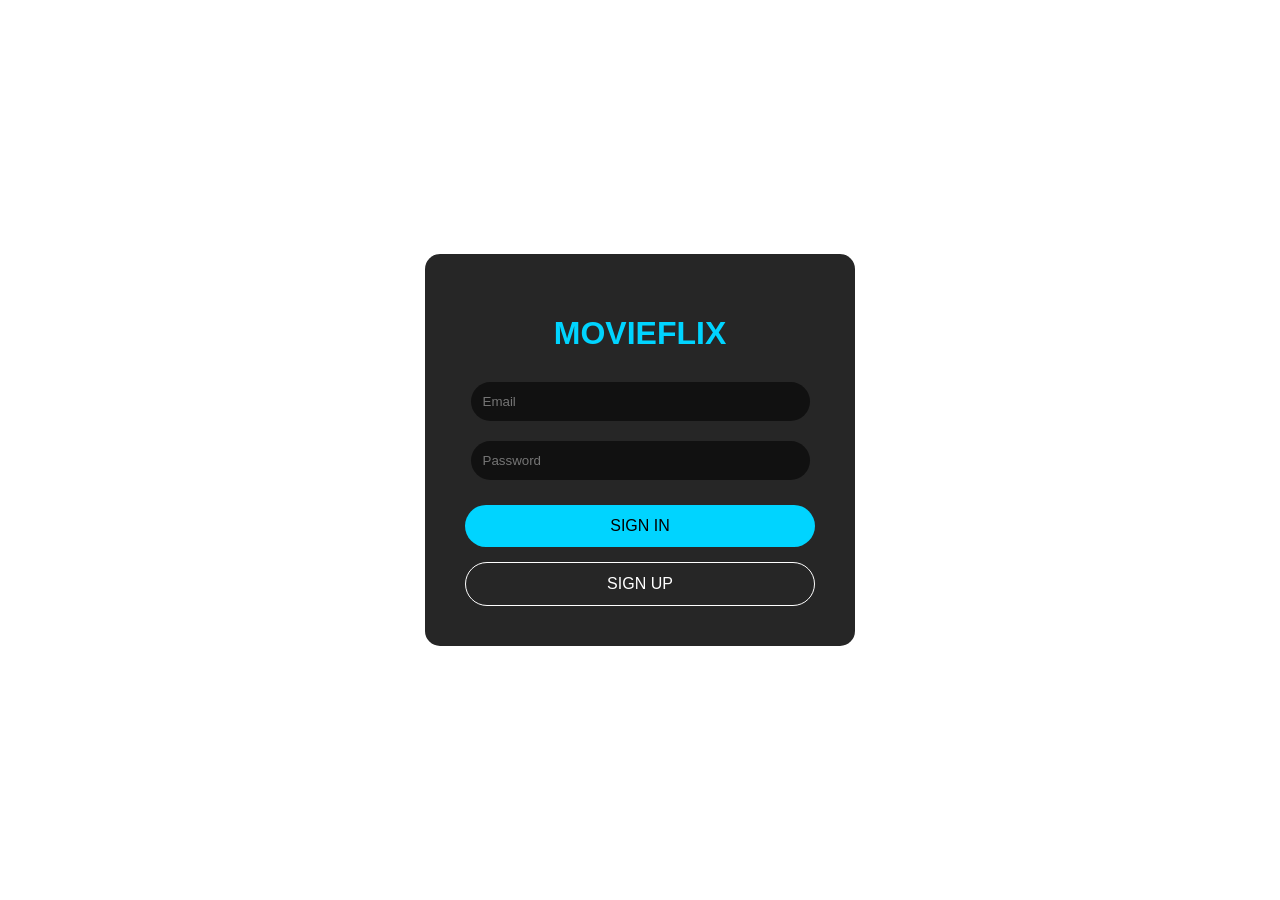
<file: Backend/moviee/templates/login.html>
<!DOCTYPE html>
<html>
<head>
    <title>MovieBox Login</title>

    <style>
        body {
            margin: 0;
            font-family: Arial;
            background: url("https://images.unsplash.com/photo-1534447677768-be436bb09401") no-repeat center center/cover;
            height: 100vh;
            display: flex;
            justify-content: center;
            align-items: center;
        }

        .login-box {
            background: rgba(0, 0, 0, 0.85);
            padding: 40px;
            border-radius: 15px;
            width: 350px;
            text-align: center;
            color: white;
        }

        h1 {
            color: #00d4ff;
            margin-bottom: 20px;
        }

        input {
            width: 90%;
            padding: 12px;
            margin: 10px 0;
            border-radius: 25px;
            border: none;
            outline: none;
            background: #111;
            color: white;
        }

        .btn {
            width: 100%;
            padding: 12px;
            margin-top: 15px;
            border: none;
            border-radius: 25px;
            cursor: pointer;
            font-size: 16px;
        }

        .login-btn {
            background: #00d4ff;
            color: black;
        }

        .signup-btn {
            background: transparent;
            border: 1px solid white;
            color: white;
        }

        .options {
            display: flex;
            justify-content: space-between;
            font-size: 12px;
            margin-top: 10px;
        }

        a {
            color: #00d4ff;
            text-decoration: none;
        }

    </style>
</head>

<body>

<div class="login-box">

    <h1>MOVIEFLIX</h1>

    <input id="email" placeholder="Email">
    <input id="password" type="password" placeholder="Password">

    <button class="btn login-btn" onclick="login()">SIGN IN</button>

    <button class="btn signup-btn" onclick="goRegister()">SIGN UP</button>

</div>

<script>
function login() {
    fetch("http://localhost:8080/auth/login", {
        method: "POST",
        headers: {"Content-Type": "application/json"},
        body: JSON.stringify({
            email: document.getElementById("email").value,
            password: document.getElementById("password").value
        })
    })
    .then(res => res.json())
    .then(data => {
        if(data.msg === "Login successful"){
            window.location.href = "http://127.0.0.1:5000/home";
        } else {
            alert(data.msg);
        }
    });
}

function goRegister() {
   window.location.href = "/register";
}
</script>



</body>
</html>
</file>
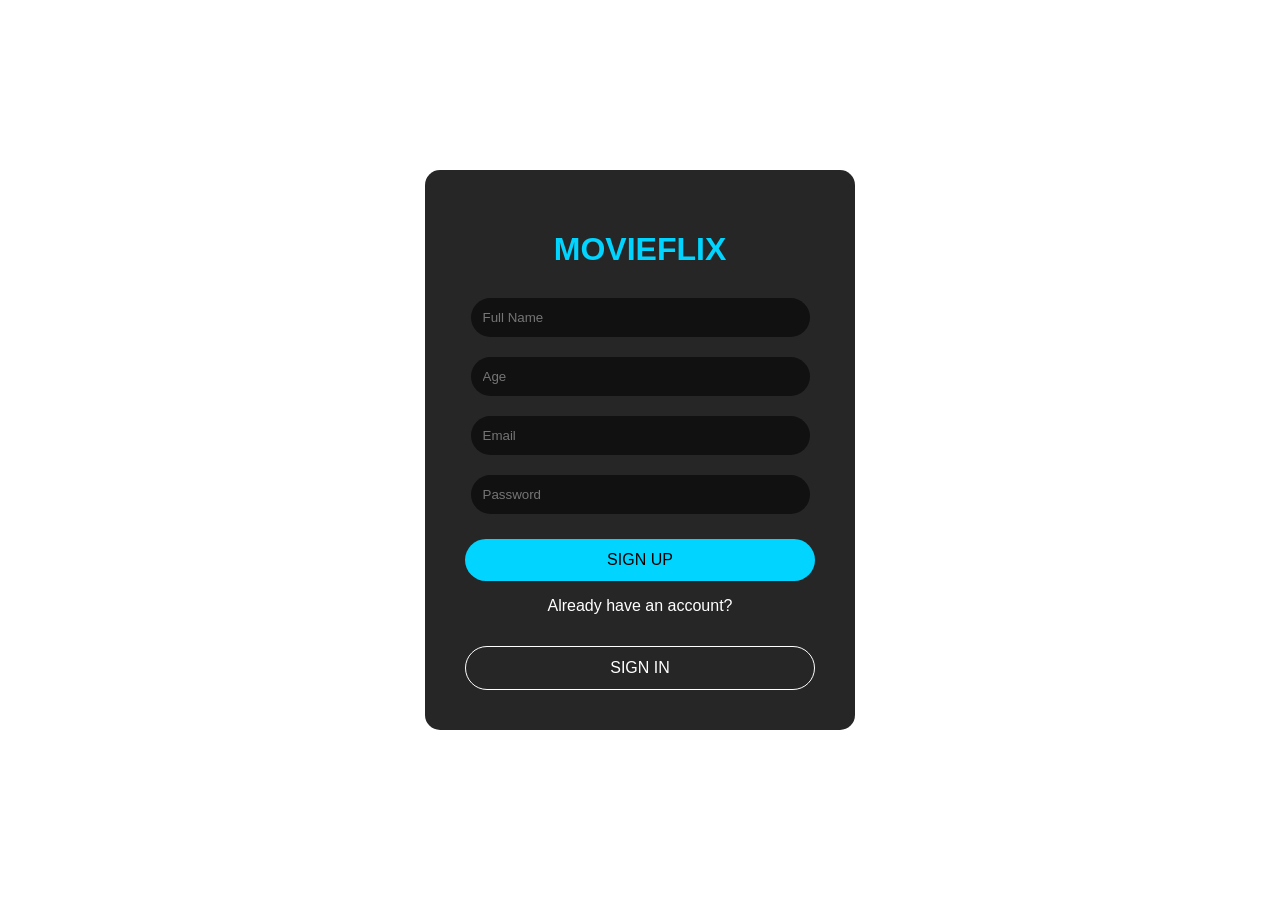
<file: Backend/moviee/templates/register.html>
<!DOCTYPE html>
<html>
<head>
    <title>MovieBox Register</title>

    <style>
        body {
            margin: 0;
            font-family: Arial;
            background: url("https://images.unsplash.com/photo-1534447677768-be436bb09401") no-repeat center center/cover;
            height: 100vh;
            display: flex;
            justify-content: center;
            align-items: center;
        }

        .register-box {
            background: rgba(0, 0, 0, 0.85);
            padding: 40px;
            border-radius: 15px;
            width: 350px;
            text-align: center;
            color: white;
        }

        h1 {
            color: #00d4ff;
            margin-bottom: 20px;
        }

        input {
            width: 90%;
            padding: 12px;
            margin: 10px 0;
            border-radius: 25px;
            border: none;
            outline: none;
            background: #111;
            color: white;
        }

        .btn {
            width: 100%;
            padding: 12px;
            margin-top: 15px;
            border: none;
            border-radius: 25px;
            cursor: pointer;
            font-size: 16px;
        }

        .register-btn {
            background: #00d4ff;
            color: black;
        }

        .login-btn {
            background: transparent;
            border: 1px solid white;
            color: white;
        }

        a {
            color: #00d4ff;
            text-decoration: none;
            font-size: 13px;
        }
    </style>
</head>

<body>

<div class="register-box">

    <h1>MOVIEFLIX</h1>

    <input id="name" placeholder="Full Name">
    <input id="age" type="number" placeholder="Age">
    <input id="email" placeholder="Email">
    <input id="password" type="password" placeholder="Password">

    <button class="btn register-btn" onclick="register()">SIGN UP</button>

    <p>Already have an account?</p>
    <button class="btn login-btn" onclick="goLogin()">SIGN IN</button>

</div>

<script>
function register() {

    let name = document.getElementById("name").value.trim();
    let age = document.getElementById("age").value.trim();
    let email = document.getElementById("email").value.trim();
    let password = document.getElementById("password").value.trim();

    // ✅ Empty validation
    if(name === "" || age === "" || email === "" || password === ""){
        alert("Please fill all fields");
        return;
    }

    // ✅ Name validation
    if(name.length < 5){
        alert("Name must be at least 5 characters");
        return;
    }

    // ✅ Age validation
    if(age < 18){
        alert("Age must be 18 or above");
        return;
    }

    // ✅ Email validation
    let emailPattern = /^[^ ]+@[^ ]+\.[a-z]{2,3}$/;
    if(!email.match(emailPattern)){
        alert("Enter valid email");
        return;
    }

    // ✅ Password validation
    let passwordPattern = /^(?=.*[A-Z])(?=.*[0-9])(?=.*[!@#$%^&*])/;

    if(password.length < 6){
        alert("Password must be at least 6 characters");
        return;
    }

    if(!password.match(passwordPattern)){
        alert("Password must contain:\n- 1 Uppercase letter\n- 1 Number\n- 1 Special symbol");
        return;
    }

    // ✅ API call
    fetch("http://localhost:8080/auth/register", {
        method: "POST",
        headers: {"Content-Type": "application/json"},
        body: JSON.stringify({
            name: name,
            age: age,
            email: email,
            password: password
        })
    })
    .then(res => res.text())
    .then(data => {
        alert(data);
        window.location.href = "/";   // Flask route
    });
}

function goLogin() {
    window.location.href = "/";
}
</script>

</body>
</html>
</file>
